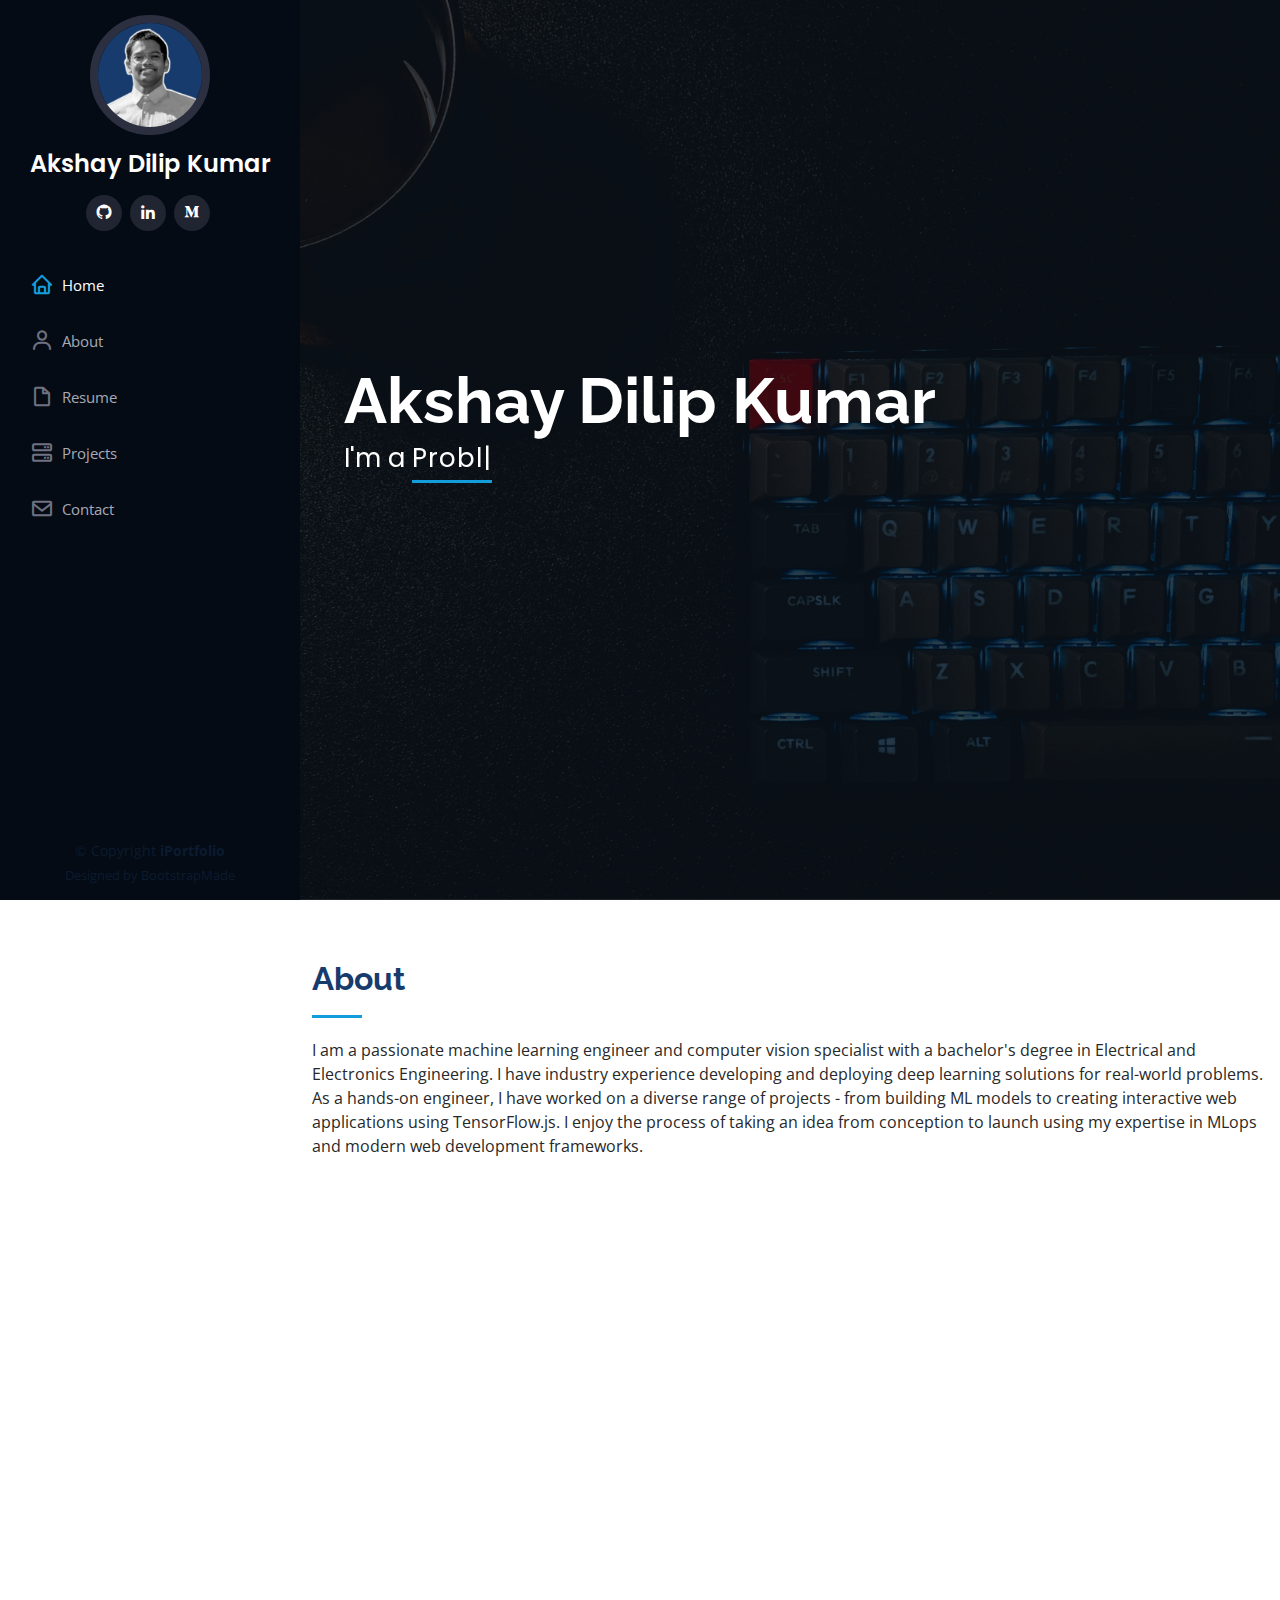
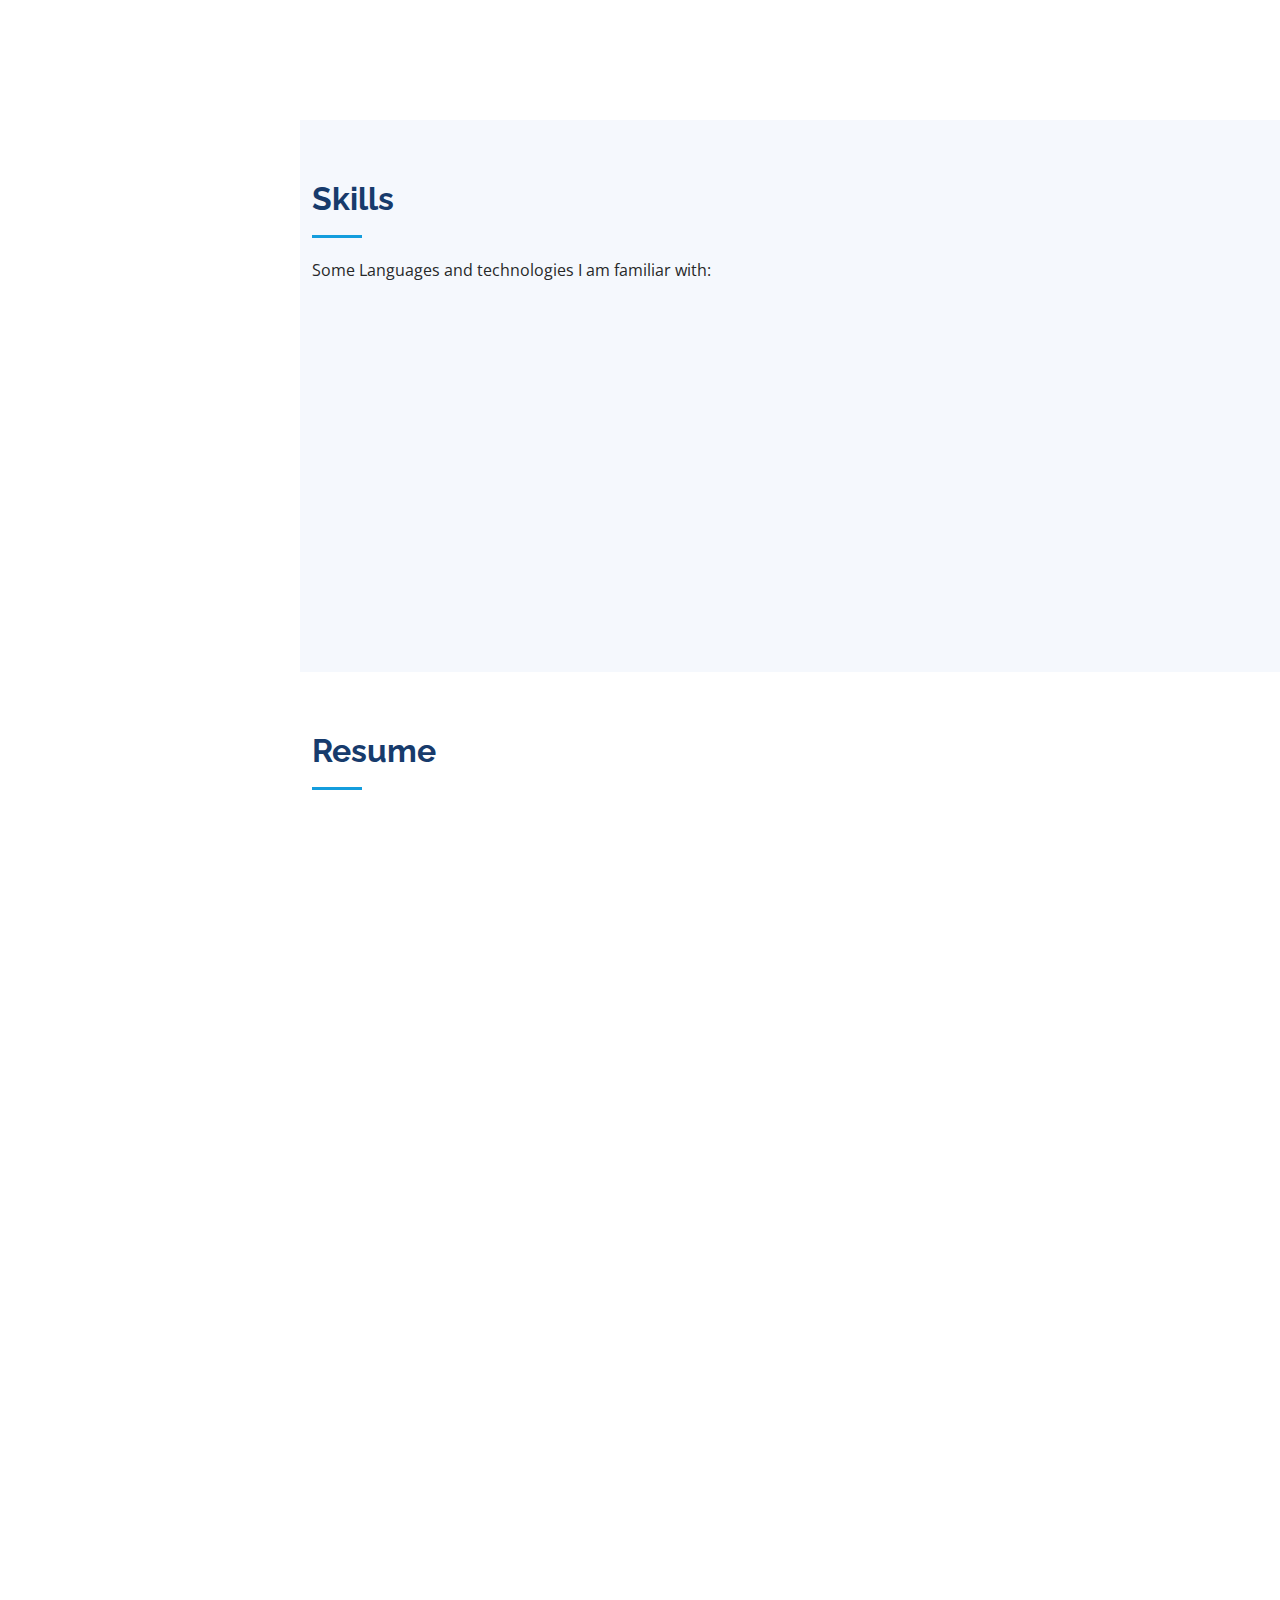
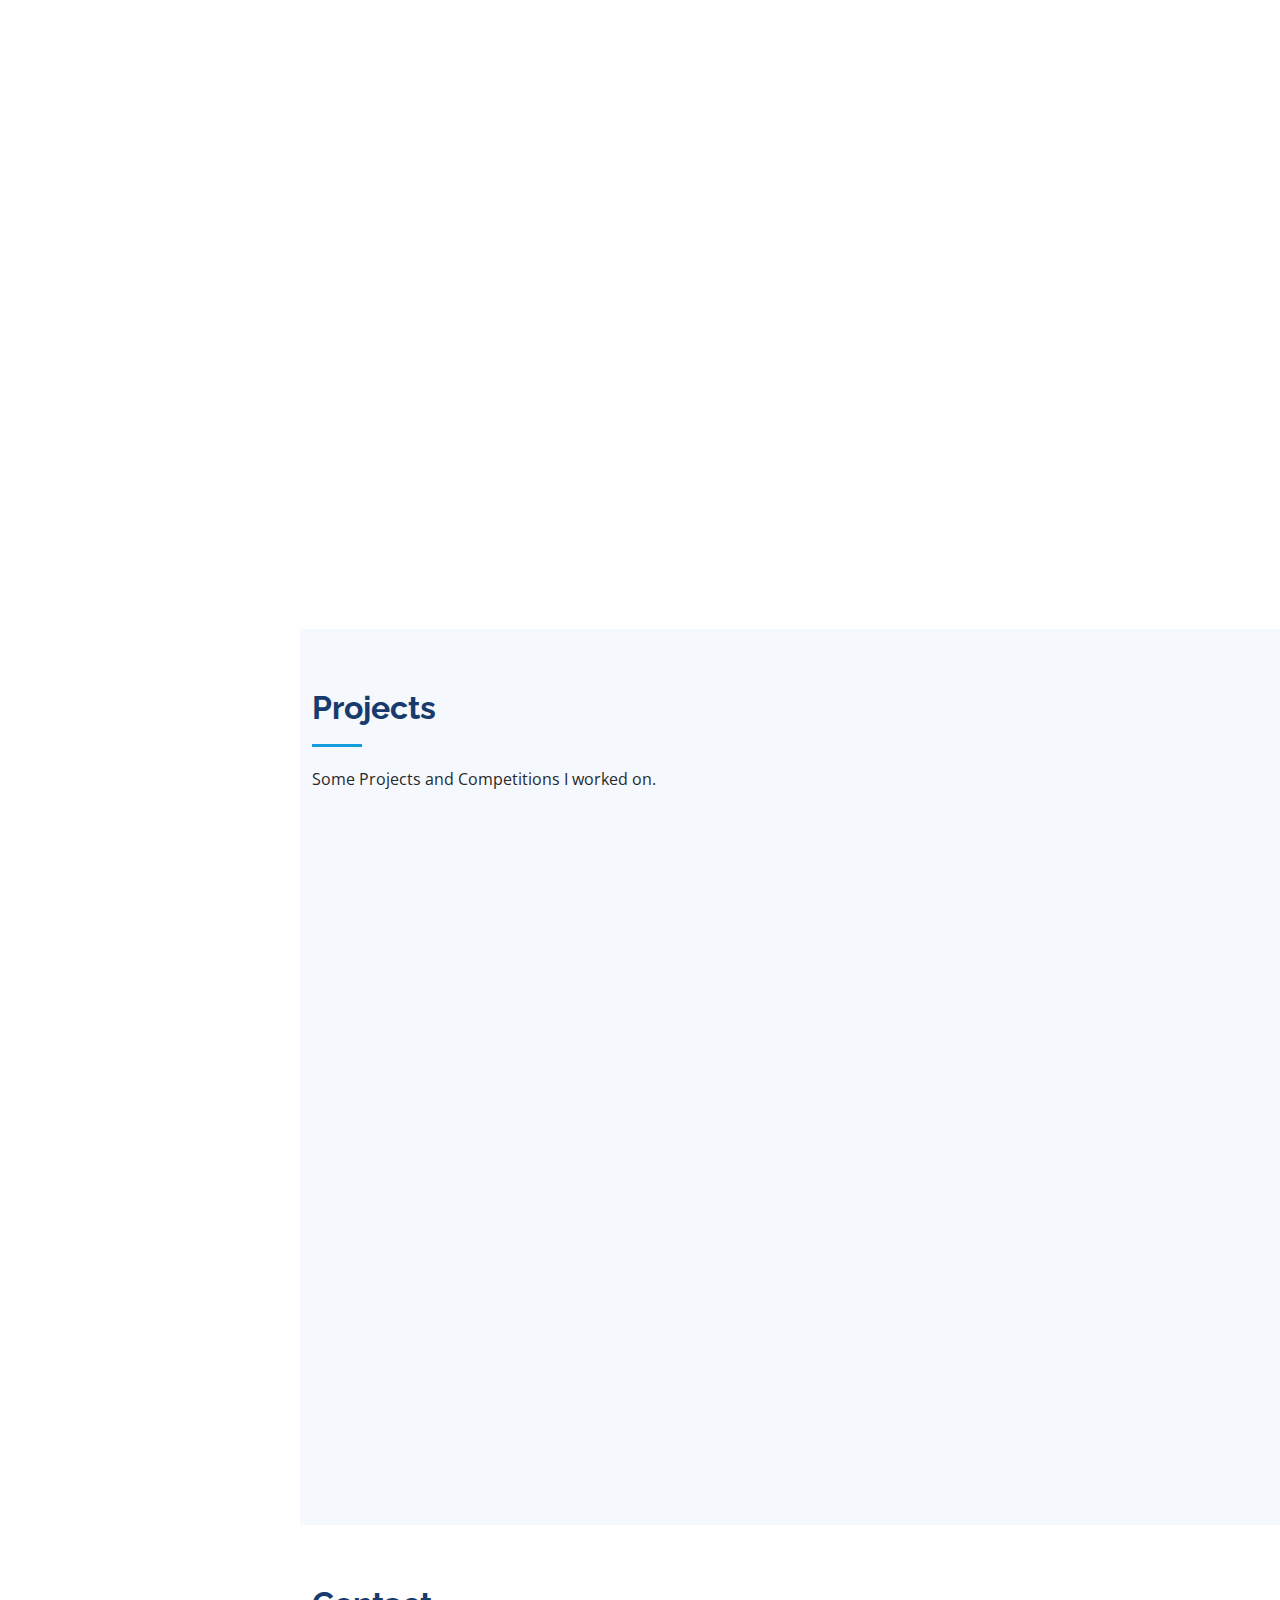
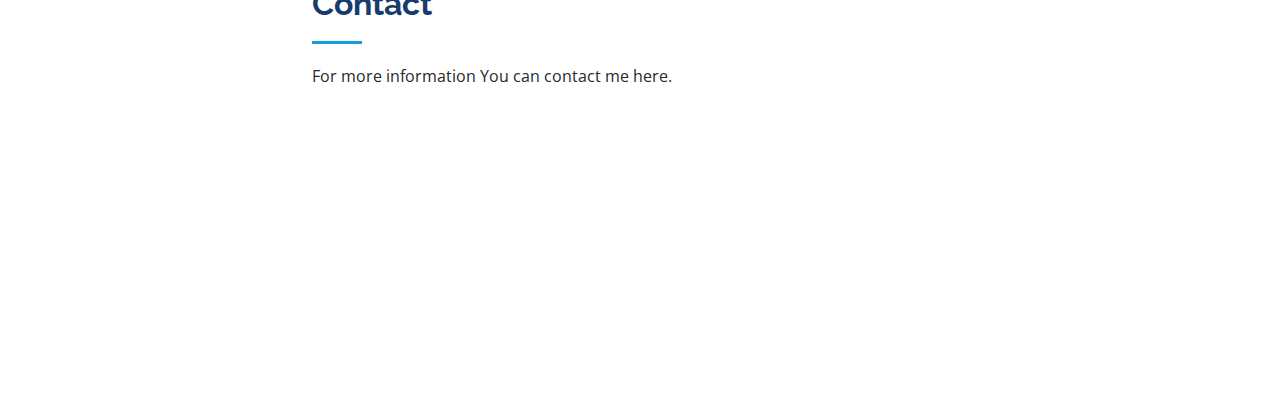
<file: index.html>
<!DOCTYPE html>
<html lang="en">

<head>
  <meta charset="utf-8">
  <meta content="width=device-width, initial-scale=1.0" name="viewport">

  <title>Akshay's Portfolio</title>
  <meta name="description" content="This is a portfolio website built to showcase my profile.">
  <meta content="" name="keywords">

  <!-- Favicons -->
  <link href="assets/img/portfolio.png" rel="icon" type="image/icon type">

  <!-- Google Fonts -->
  <link href="https://fonts.googleapis.com/css?family=Open+Sans:300,300i,400,400i,600,600i,700,700i|Raleway:300,300i,400,400i,500,500i,600,600i,700,700i|Poppins:300,300i,400,400i,500,500i,600,600i,700,700i" rel="stylesheet"> 

  <!-- Vendor CSS Files -->
  <link href="assets/vendor/aos/aos.css" rel="stylesheet">
  <link href="assets/vendor/bootstrap/css/bootstrap.min.css" rel="stylesheet">
  <link href="assets/vendor/bootstrap-icons/bootstrap-icons.css" rel="stylesheet">
  <link href="assets/vendor/boxicons/css/boxicons.min.css" rel="stylesheet">
  <link href="assets/vendor/glightbox/css/glightbox.min.css" rel="stylesheet">
  <link href="assets/vendor/swiper/swiper-bundle.min.css" rel="stylesheet">

  <!-- Template Main CSS File -->
  <link href="assets/css/style.css" rel="stylesheet">

  <!-- =======================================================
  * Template Name: iPortfolio - v3.4.0
  * Template URL: https://bootstrapmade.com/iportfolio-bootstrap-portfolio-websites-template/
  * Author: BootstrapMade.com
  * License: https://bootstrapmade.com/license/
  ======================================================== -->
</head>

<body>

  <!-- ======= Mobile nav toggle button ======= -->
  <i class="bi bi-list mobile-nav-toggle d-xl-none"></i>

  <!-- ======= Header ======= -->
  <header id="header">
    <div class="d-flex flex-column">

      <div class="profile">
        <img src="assets/img/mypic.png" alt="" class="img-fluid rounded-circle">
        <h1 class="text-light"><a href="index.html">Akshay Dilip Kumar</a></h1>
        <div class="social-links mt-3 text-center">
          <a href="https://github.com/adkbbx" class="github"><i class="bx bxl-github"></i></a>
          <a href="https://www.linkedin.com/in/akshaydilipkumar/" class="linkedin"><i class="bx bxl-linkedin"></i></a>
          <a href="https://medium.com/@akshaydilipkumar" class="linkedin"><i class="bx bxl-medium"></i></a>
        </div>
      </div>

      <nav id="navbar" class="nav-menu navbar">
        <ul>
          <li><a href="#hero" class="nav-link scrollto active"><i class="bx bx-home"></i> <span>Home</span></a></li>
          <li><a href="#about" class="nav-link scrollto"><i class="bx bx-user"></i> <span>About</span></a></li>
          <li><a href="#resume" class="nav-link scrollto"><i class="bx bx-file-blank"></i> <span>Resume</span></a></li>
          <li><a href="#services" class="nav-link scrollto"><i class="bx bx-server"></i> <span>Projects</span></a></li>
          <li><a href="#contact" class="nav-link scrollto"><i class="bx bx-envelope"></i> <span>Contact</span></a></li>
        </ul>
      </nav><!-- .nav-menu -->
    </div>
  </header><!-- End Header -->

  <!-- ======= Hero Section ======= -->
  <section id="hero" class="d-flex flex-column justify-content-center align-items-center">
    <div class="hero-container" data-aos="fade-in">
      <h1>Akshay Dilip Kumar</h1>
      <p>I'm a <span class="typed" data-typed-items="Problem solver., Machine Learning Engineer., AI enthusiast., "></span></p>
    </div>
  </section><!-- End Hero -->

  <main id="main">

    <!-- ======= About Section ======= -->
    <section id="about" class="about">
      <div class="container">

        <div class="section-title">
          <h2>About</h2>
          <p> I am a passionate machine learning engineer and computer vision specialist with a bachelor's degree
            in Electrical and Electronics Engineering. I have industry experience developing and deploying deep
            learning solutions for real-world problems. As a hands-on engineer, I have worked on a diverse range
            of projects - from building ML models to creating interactive web applications using TensorFlow.js.
            I enjoy the process of taking an idea from conception to launch using my expertise in MLops and
            modern web development frameworks.</p>
        </div>

        <div class="row">
          <div class="col-lg-4" data-aos="fade-right">
            <img src="assets/img/mypic.png" class="img-fluid" alt="">
          </div>
          <div class="col-lg-8 pt-4 pt-lg-0 content" data-aos="fade-left">
            <h3>Machine Learning Engineer.</h3>
            <p class="fst-italic">
              I am currently working as a full time Machine Learning engineer at a company based in japan.
            </p>
            <p>Some of my highlighted projects include:
              <ol>
                <li>A <b>Classification model builder</b> on web that can capture train and classify objects on the web. Built using Tensorflow.js with a vanilla Javascript and bootstrap front-end.</li>
                <li>A <b>Darts key point detection system</b> capable of mapping landing point of a dart on a dart board for automatic scoring . Developed and optimized for edge devices by conversion into ONNX format.</li>
                <li>An <b>Image segmentation website</b> that helps detect and determine the dimension (Length) of farm animals using PCA. Deployed on web using Tensorflow.js.</li>
                <li>Enhanced an <b>Automatic Number Plate Detection model</b> by narrowing object detection scope, optimizing neural network architecture, and compiling for fast inference - improving accuracy from 96% to 99.5% and reducing latency from 250ms to 5.6ms per image.</li>
              </ol>
            </p>
            <!-- <div class="row">
              <div class="col-lg-6">
                <ul>
                  <li><i class="bi bi-chevron-right"></i> <strong>Email:</strong> <span>akshaydilip.official@gmail.com</span></li>
                  <li><i class="bi bi-chevron-right"></i> <strong>Birthday:</strong> <span>27 July 2000</span></li>
                  <li><i class="bi bi-chevron-right"></i> <strong>City:</strong> <span>Tokyo, Japan</span></li>
                </ul>
              </div>
              <div class="col-lg-6">
                <ul>
                  <li><i class="bi bi-chevron-right"></i> <strong>Linkedin:</strong> <span><a style="color:#272829" href="https://www.linkedin.com/in/akshaydilipkumar/"><u>akshaydilipkumar</u></a></span></li>
                  <li><i class="bi bi-chevron-right"></i> <strong>Bachelors:</strong> <span>B.tech in EEE</span></li>
                  <li><i class="bi bi-chevron-right"></i> <strong>Age:</strong> <span>23</span></li>
                </ul>
              </div>
            </div>
          </div>
        </div> -->

      </div>
    </section><!-- End About Section -->


    <!-- ======= Skills Section ======= -->
    <section id="skills" class="skills section-bg">
      <div class="container">

        <div class="section-title">
          <h2>Skills</h2>
          <p>Some Languages and technologies I am familiar with:</p>
        </div>

        <div class="row skills-content">

          <div class="col-lg-6" data-aos="fade-up">

            <div class="progress">
              <span class="skill">Python<i class="val">80%</i></span>
              <div class="progress-bar-wrap">
                <div class="progress-bar" role="progressbar" aria-valuenow="80" aria-valuemin="0" aria-valuemax="100"></div>
              </div>
            </div>

            <div class="progress">
              <span class="skill">C<i class="val">75%</i></span>
              <div class="progress-bar-wrap">
                <div class="progress-bar" role="progressbar" aria-valuenow="75" aria-valuemin="0" aria-valuemax="100"></div>
              </div>
            </div>

            <div class="progress">
              <span class="skill">C++ <i class="val">75%</i></span>
              <div class="progress-bar-wrap">
                <div class="progress-bar" role="progressbar" aria-valuenow="75" aria-valuemin="0" aria-valuemax="100"></div>
              </div>
            </div>

            <div class="progress">
              <span class="skill">Javascript <i class="val">60%</i></span>
              <div class="progress-bar-wrap">
                <div class="progress-bar" role="progressbar" aria-valuenow="60" aria-valuemin="0" aria-valuemax="100"></div>
              </div>
            </div>

            <div class="progress">
              <span class="skill">HTML / CSS <i class="val">60%</i></span>
              <div class="progress-bar-wrap">
                <div class="progress-bar" role="progressbar" aria-valuenow="60" aria-valuemin="0" aria-valuemax="100"></div>
              </div>
            </div>

          </div>

          <div class="col-lg-6" data-aos="fade-up" data-aos-delay="100">

            <div class="progress">
              <span class="skill">Tensorflow / Pytorch / Keras <i class="val">60%</i></span>
              <div class="progress-bar-wrap">
                <div class="progress-bar" role="progressbar" aria-valuenow="60" aria-valuemin="0" aria-valuemax="100"></div>
              </div>
            </div>

            <div class="progress">
              <span class="skill">Git / GitHub <i class="val">75%</i></span>
              <div class="progress-bar-wrap">
                <div class="progress-bar" role="progressbar" aria-valuenow="75" aria-valuemin="0" aria-valuemax="100"></div>
              </div>
            </div>

            <div class="progress">
              <span class="skill">Image Processing <i class="val">60%</i></span>
              <div class="progress-bar-wrap">
                <div class="progress-bar" role="progressbar" aria-valuenow="60" aria-valuemin="0" aria-valuemax="100"></div>
              </div>
            </div>

            <div class="progress">
              <span class="skill">Docker <i class="val">50%</i></span>
              <div class="progress-bar-wrap">
                <div class="progress-bar" role="progressbar" aria-valuenow="50" aria-valuemin="0" aria-valuemax="100"></div>
              </div>
            </div>

            <div class="progress">
              <span class="skill">Linux<i class="val">60%</i></span>
              <div class="progress-bar-wrap">
                <div class="progress-bar" role="progressbar" aria-valuenow="60" aria-valuemin="0" aria-valuemax="100"></div>
              </div>
            </div>

          </div>

        </div>

      </div>
    </section><!-- End Skills Section -->

    <!-- ======= Resume Section ======= -->
    <section id="resume" class="resume">
      <div class="container">
        <div class="section-title">
          <h2>Resume</h2>
        </div>

        <div class="row">
          <div class="col-lg-6" data-aos="fade-up">

            <!--Summary not required(Repetative)-->
            <!--<h3 class="resume-title">Sumary</h3>
            <div class="resume-item pb-0">
              <h4>Alex Smith</h4>
              <p><em>Innovative and deadline-driven Graphic Designer with 3+ years of experience designing and developing user-centered digital/print marketing material from initial concept to final, polished deliverable.</em></p>
              <ul>
                <li>Portland par 127,Orlando, FL</li>
                <li>(123) 456-7891</li>
                <li>alice.barkley@example.com</li>
              </ul>
            </div>-->
            <h3 class="resume-title">Education</h3>
            <div class="resume-item">
              <h4>B.tech in Electrical and Electronics Engineering</h4>
              <div><h5>2018 - 2022</h5></div>
              <h6>Grade: 9.2/10</h6>
              <p><em>Reva University, Bangalore, India</em></p>
              <p>I have graduated of B.tech in Electrical and Electronics engineering from Reva University and have an aggregate CGPA of 9.2/10. </p>
            </div>
            <div class="resume-item">
              <h4>11th &amp; 12th</h4>
              <div><h5>2016 - 2018</h5></div>
              <h6>Grade: 80%</h6>
              <p><em>St.Josephs Pre University College, Bangalore, India</em></p>
              <p>I completed my 11th and 12th grade in PCMB (Physics, Chemistry, Maths, Biology) stream from St.Josephs Pre University College with an overall score of 80 Percentage.</p>
            </div>
            <div class="resume-item">
              <h4>High School</h4>
              <div><h5>2004 - 2016</h5></div>
              <h6>Grade: 89%</h6>
              <p><em>Acts Secondary School, Bangalore, India</em></p>
              <p>I completed my schooling from Acts Secondary School and have cleared the ICSE (Indian Certificate of Secondary Education) examination with a score of 89.3 Percentage.</p>
            </div>

            <h3 class="resume-title">Internships</h3>
            <div class="resume-item">
              <h4>Robotics Intern (supported by IIT Bombay, e-Yantra Project)</h4>
              <h5>Drona Automation</h5>
              <p><em>Bangalore, India</em></p>
              <ul>
                <li>Learnt about the basics of arduino, arduino programming and different Sensors, Relays, Actuators and many more.</li>
                <li>Rigged up small circuits for controlling various external devices using arduino micro controller.</li>
                <li>Developed an Obstacle avoidance robot using different sensors we learnt about during the internship.</li>
                <li>Participated in the final robotics competition hosted on the last day of the event with my team and successfully completed the internship.</li>
              </ul>
            </div>
          </div>

          <div class="col-lg-6" data-aos="fade-up" data-aos-delay="100">
            <br>
            <div class="resume-item">
              <h4>Trainee Engineer</h4>
              <h5>Rennova Solution</h5>
              <p><em>Bangalore, India </em></p>
              <ul>
                <li>Assembly of pesticide controllers using Solenoid valves for agricultural application.</li>
                <li>Helped with research and designing of of an AC ammeter using a current transformer for measuring current.</li>
                <li>Worked in the testing of small circuits and observing outputs for different input voltages.</li>
              </ul>
            </div>
            <div class="resume-item">
              <h4>30 Days of GCP</h4>
              <h5>Developer Students Club (REVA)</h5>
              <p><em>Bangalore, India </em></p>
              <ul>
                <li>Learnt about cloud and got hands-on practice using the Google Cloud Platform - the tool that powers apps like Google Search, Gmail and YouTube.</li>
                <li>Practiced concepts like computing, application development, big data & machine learning using cloud.</li>
                <li>Successfully completed the one month long intensive program and received the certificate of completion.</li>
              </ul>
            </div>
            <div class="resume-item">
              <h4>Graphic Design Intern</h4>
              <h5>Unicorn Digital Solutions</h5>
              <p><em>Bangalore, India</em></p>
              <ul>
                <li>Developed designs for numerous marketing programs (logos, brochures,info graphics, presentations and advertisements).</li>
                <li>Managed multiple projects and tasks at a given time while under pressure.</li>
                <li>Recommended and consulted with clients on the most appropriate graphic design.</li>
                <li>Created and worked on multiple designs, posters and proposals for the client.</li>
              </ul>
            </div>
          </div>
        </div>

      </div>
    </section>
    <!-- End Resume Section -->

    <!-- ======= Portfolio Section ======= -->
    <!-- <section id="portfolio" class="portfolio section-bg">
      <div class="container">

        <div class="section-title">
          <h2>Portfolio</h2>
          <p>Magnam dolores commodi suscipit. Necessitatibus eius consequatur ex aliquid fuga eum quidem. Sit sint consectetur velit. Quisquam quos quisquam cupiditate. Et nemo qui impedit suscipit alias ea. Quia fugiat sit in iste officiis commodi quidem hic quas.</p>
        </div>

        <div class="row" data-aos="fade-up">
          <div class="col-lg-12 d-flex justify-content-center">
            <ul id="portfolio-flters">
              <li data-filter="*" class="filter-active">All</li>
              <li data-filter=".filter-app">App</li>
              <li data-filter=".filter-card">Card</li>
              <li data-filter=".filter-web">Web</li>
            </ul>
          </div>
        </div>

        <div class="row portfolio-container" data-aos="fade-up" data-aos-delay="100">

          <div class="col-lg-4 col-md-6 portfolio-item filter-app">
            <div class="portfolio-wrap">
              <img src="assets/img/portfolio/portfolio-1.jpg" class="img-fluid" alt="">
              <div class="portfolio-links">
                <a href="assets/img/portfolio/portfolio-1.jpg" data-gallery="portfolioGallery" class="portfolio-lightbox" title="App 1"><i class="bx bx-plus"></i></a>
                <a href="portfolio-details.html" title="More Details"><i class="bx bx-link"></i></a>
              </div>
            </div>
          </div>

          <div class="col-lg-4 col-md-6 portfolio-item filter-web">
            <div class="portfolio-wrap">
              <img src="assets/img/portfolio/portfolio-2.jpg" class="img-fluid" alt="">
              <div class="portfolio-links">
                <a href="assets/img/portfolio/portfolio-2.jpg" data-gallery="portfolioGallery" class="portfolio-lightbox" title="Web 3"><i class="bx bx-plus"></i></a>
                <a href="portfolio-details.html" title="More Details"><i class="bx bx-link"></i></a>
              </div>
            </div>
          </div>

          <div class="col-lg-4 col-md-6 portfolio-item filter-app">
            <div class="portfolio-wrap">
              <img src="assets/img/portfolio/portfolio-3.jpg" class="img-fluid" alt="">
              <div class="portfolio-links">
                <a href="assets/img/portfolio/portfolio-3.jpg" data-gallery="portfolioGallery" class="portfolio-lightbox" title="App 2"><i class="bx bx-plus"></i></a>
                <a href="portfolio-details.html" title="More Details"><i class="bx bx-link"></i></a>
              </div>
            </div>
          </div>

          <div class="col-lg-4 col-md-6 portfolio-item filter-card">
            <div class="portfolio-wrap">
              <img src="assets/img/portfolio/portfolio-4.jpg" class="img-fluid" alt="">
              <div class="portfolio-links">
                <a href="assets/img/portfolio/portfolio-4.jpg" data-gallery="portfolioGallery" class="portfolio-lightbox" title="Card 2"><i class="bx bx-plus"></i></a>
                <a href="portfolio-details.html" title="More Details"><i class="bx bx-link"></i></a>
              </div>
            </div>
          </div>

          <div class="col-lg-4 col-md-6 portfolio-item filter-web">
            <div class="portfolio-wrap">
              <img src="assets/img/portfolio/portfolio-5.jpg" class="img-fluid" alt="">
              <div class="portfolio-links">
                <a href="assets/img/portfolio/portfolio-5.jpg" data-gallery="portfolioGallery" class="portfolio-lightbox" title="Web 2"><i class="bx bx-plus"></i></a>
                <a href="portfolio-details.html" title="More Details"><i class="bx bx-link"></i></a>
              </div>
            </div>
          </div>

          <div class="col-lg-4 col-md-6 portfolio-item filter-app">
            <div class="portfolio-wrap">
              <img src="assets/img/portfolio/portfolio-6.jpg" class="img-fluid" alt="">
              <div class="portfolio-links">
                <a href="assets/img/portfolio/portfolio-6.jpg" data-gallery="portfolioGallery" class="portfolio-lightbox" title="App 3"><i class="bx bx-plus"></i></a>
                <a href="portfolio-details.html" title="More Details"><i class="bx bx-link"></i></a>
              </div>
            </div>
          </div>

          <div class="col-lg-4 col-md-6 portfolio-item filter-card">
            <div class="portfolio-wrap">
              <img src="assets/img/portfolio/portfolio-7.jpg" class="img-fluid" alt="">
              <div class="portfolio-links">
                <a href="assets/img/portfolio/portfolio-7.jpg" data-gallery="portfolioGallery" class="portfolio-lightbox" title="Card 1"><i class="bx bx-plus"></i></a>
                <a href="portfolio-details.html" title="More Details"><i class="bx bx-link"></i></a>
              </div>
            </div>
          </div>

          <div class="col-lg-4 col-md-6 portfolio-item filter-card">
            <div class="portfolio-wrap">
              <img src="assets/img/portfolio/portfolio-8.jpg" class="img-fluid" alt="">
              <div class="portfolio-links">
                <a href="assets/img/portfolio/portfolio-8.jpg" data-gallery="portfolioGallery" class="portfolio-lightbox" title="Card 3"><i class="bx bx-plus"></i></a>
                <a href="portfolio-details.html" title="More Details"><i class="bx bx-link"></i></a>
              </div>
            </div>
          </div>

          <div class="col-lg-4 col-md-6 portfolio-item filter-web">
            <div class="portfolio-wrap">
              <img src="assets/img/portfolio/portfolio-9.jpg" class="img-fluid" alt="">
              <div class="portfolio-links">
                <a href="assets/img/portfolio/portfolio-9.jpg" data-gallery="portfolioGallery" class="portfolio-lightbox" title="Web 3"><i class="bx bx-plus"></i></a>
                <a href="portfolio-details.html" title="More Details"><i class="bx bx-link"></i></a>
              </div>
            </div>
          </div>

        </div>

      </div>
    </section>--><!-- End Portfolio Section -->

    <!-- ======= Projects Section ======= -->
    <section id="services" class="services section-bg">
      <div class="container">

        <div class="section-title">
          <h2>Projects</h2>
          <p>Some Projects and Competitions I worked on.</p>
        </div>

        <div class="row">


          <!-- LLM APP -->
          <div class="col-lg-4 col-md-6 icon-box" data-aos="fade-up" data-aos-delay="100">
            <div class="icon"><a href="https://github.com/adkbbx/ML_Projects/tree/main/TexttoSQL_LLM_APP"><i class="bi bi-box"></i></a></div>
            <h4 class="title"><a href="https://github.com/adkbbx/ML_Projects/tree/main/TexttoSQL_LLM_APP">LLM Based Text to SQL APP</a></h4>
            <p class="description">
              I Developed an application empowering anyone to effortlessly extract insights from databases. Effortlessly translate your questions
              into accurate SQL queries, even with complex conditions and nesting. Powered by: Google AI's Gemini LLM</p>
          </div>



          <!-- Recommender system -->
          <div class="col-lg-4 col-md-6 icon-box" data-aos="fade-up">
            <div class="icon"><a href="https://github.com/adkbbx/ML_Projects/tree/main/Recommendersystem"><i class="bi bi-tv-fill"></i></a></div>
            <h4 class="title"><a href="https://github.com/adkbbx/ML_Projects/tree/main/Recommendersystem">Recommendation System</a></h4>
            <p class="description">
              I Developed a two recommendation systems for Books and Movies using different recommendation algorithms such
              as Collaborative-filtering-Based, Popularity based and content based.</p>
          </div>

          <!-- Car Price Predictor -->
          <div class="col-lg-4 col-md-6 icon-box" data-aos="fade-up" data-aos-delay="200">
            <div class="icon"><a href="https://github.com/adkbbx/CARPRED"><i class="bi bi-piggy-bank-fill"></i></a></div>
            <h4 class="title"><a href="https://github.com/adkbbx/CARPRED">Car Price Predictor</a></h4>
            <p class="description">I built a car price predictor app that can be used to predict the selling price of used cars using the Random Forest Regressor.</p>
          </div>



          <!-- Web dev Comp -->
          <div class="col-lg-4 col-md-6 icon-box" data-aos="fade-up">
            <div class="icon"><a href="https://github.com/adkbbx/webdcomp"><i class="bi bi-music-note"></i></a></div>
            <h4 class="title"><a href="https://github.com/adkbbx/webdcomp">Beatbox Website</a></h4>
            <p class="description">
              I had developed a website for beatboxing using the CSS and HTML skills I acquired in the web development
              workshop conducted by IEEE-SB (Reva University) and won first place in the competition.</p>
          </div>



          <!-- Chat Jet -->
          <div class="col-lg-4 col-md-6 icon-box" data-aos="fade-up" data-aos-delay="100">
            <div class="icon"><a href="https://github.com/adkbbx/chatjet"><i class="bi bi-messenger"></i></a></div>
            <h4 class="title"><a href="https://github.com/adkbbx/chatjet">Chat Jet</a></h4>
            <p class="description">I had developed a chatting application for Private chatting and Group chatting using Java as the main programming language using Android Studio IDE and Firebase to store and retrieve the data from the user. </p>
          </div>

          <!-- ArtPark Robotics Competition -->
          <div class="col-lg-4 col-md-6 icon-box" data-aos="fade-up" data-aos-delay="300">
            <div class="icon"><a href="https://drive.google.com/file/d/1LbqKXVWOzf3ZVT27PYgBk14AnDNlbnXO/view?usp=sharing"><i class="bi bi-trophy"></i></a></div>
            <h4 class="title"><a href="https://drive.google.com/file/d/1LbqKXVWOzf3ZVT27PYgBk14AnDNlbnXO/view?usp=sharing">ArtPark Robotics Competitiion</a></h4>
            <p class="description">
              I worked on developing the hardware stack of a robotics project in developing a Janitor robot for the ARTPARK Robotics Competition hosted by Indian Institute of Science(IISc),Bangalore and our team had qualified the proposal submission round and had been placed among the top 29 teams in India.</p>
          </div>


      </div>
    </section><!-- End Projects Section -->

    <!-- ======= Testimonials Section ======= -->
    <!--<section id="testimonials" class="testimonials section-bg">
      <div class="container">

        <div class="section-title">
          <h2>Testimonials</h2>
          <p>Magnam dolores commodi suscipit. Necessitatibus eius consequatur ex aliquid fuga eum quidem. Sit sint consectetur velit. Quisquam quos quisquam cupiditate. Et nemo qui impedit suscipit alias ea. Quia fugiat sit in iste officiis commodi quidem hic quas.</p>
        </div>

        <div class="testimonials-slider swiper-container" data-aos="fade-up" data-aos-delay="100">
          <div class="swiper-wrapper">

            <div class="swiper-slide">
              <div class="testimonial-item" data-aos="fade-up">
                <p>
                  <i class="bx bxs-quote-alt-left quote-icon-left"></i>
                  Proin iaculis purus consequat sem cure digni ssim donec porttitora entum suscipit rhoncus. Accusantium quam, ultricies eget id, aliquam eget nibh et. Maecen aliquam, risus at semper.
                  <i class="bx bxs-quote-alt-right quote-icon-right"></i>
                </p>
                <img src="assets/img/testimonials/testimonials-1.jpg" class="testimonial-img" alt="">
                <h3>Saul Goodman</h3>
                <h4>Ceo &amp; Founder</h4>
              </div>
            </div> -->
            <!-- End testimonial item -->

            <!--<div class="swiper-slide">
              <div class="testimonial-item" data-aos="fade-up" data-aos-delay="100">
                <p>
                  <i class="bx bxs-quote-alt-left quote-icon-left"></i>
                  Export tempor illum tamen malis malis eram quae irure esse labore quem cillum quid cillum eram malis quorum velit fore eram velit sunt aliqua noster fugiat irure amet legam anim culpa.
                  <i class="bx bxs-quote-alt-right quote-icon-right"></i>
                </p>
                <img src="assets/img/testimonials/testimonials-2.jpg" class="testimonial-img" alt="">
                <h3>Sara Wilsson</h3>
                <h4>Designer</h4>
              </div>
            </div>-->
            <!-- End testimonial item -->

            <!--
            <div class="swiper-slide">
              <div class="testimonial-item" data-aos="fade-up" data-aos-delay="200">
                <p>
                  <i class="bx bxs-quote-alt-left quote-icon-left"></i>
                  Enim nisi quem export duis labore cillum quae magna enim sint quorum nulla quem veniam duis minim tempor labore quem eram duis noster aute amet eram fore quis sint minim.
                  <i class="bx bxs-quote-alt-right quote-icon-right"></i>
                </p>
                <img src="assets/img/testimonials/testimonials-3.jpg" class="testimonial-img" alt="">
                <h3>Jena Karlis</h3>
                <h4>Store Owner</h4>
              </div>
            </div>-->
            <!-- End testimonial item -->

            <!--<div class="swiper-slide">
              <div class="testimonial-item" data-aos="fade-up" data-aos-delay="300">
                <p>
                  <i class="bx bxs-quote-alt-left quote-icon-left"></i>
                  Fugiat enim eram quae cillum dolore dolor amet nulla culpa multos export minim fugiat minim velit minim dolor enim duis veniam ipsum anim magna sunt elit fore quem dolore labore illum veniam.
                  <i class="bx bxs-quote-alt-right quote-icon-right"></i>
                </p>
                <img src="assets/img/testimonials/testimonials-4.jpg" class="testimonial-img" alt="">
                <h3>Matt Brandon</h3>
                <h4>Freelancer</h4>
              </div>
            </div>-->
            <!-- End testimonial item -->

            <!--<div class="swiper-slide">
              <div class="testimonial-item" data-aos="fade-up" data-aos-delay="400">
                <p>
                  <i class="bx bxs-quote-alt-left quote-icon-left"></i>
                  Quis quorum aliqua sint quem legam fore sunt eram irure aliqua veniam tempor noster veniam enim culpa labore duis sunt culpa nulla illum cillum fugiat legam esse veniam culpa fore nisi cillum quid.
                  <i class="bx bxs-quote-alt-right quote-icon-right"></i>
                </p>
                <img src="assets/img/testimonials/testimonials-5.jpg" class="testimonial-img" alt="">
                <h3>John Larson</h3>
                <h4>Entrepreneur</h4>
              </div>
            </div>-->
            <!-- End testimonial item -->
          <!--  
          </div>
          <div class="swiper-pagination"></div>
        </div>

      </div>
    </section>-->
    <!-- End Testimonials Section -->

    <!-- ======= Contact Section ======= -->
    <section id="contact" class="contact">
      <div class="container">

        <div class="section-title">
          <h2>Contact</h2>
          <p>For more information You can contact me here.</p>
        </div>

        <div class="row" data-aos="fade-in">

          <div class="col-lg-5 d-flex align-items-stretch">
            <div class="info">
              <!--Address-->
              <!--
              <div class="address">
                <i class="bi bi-geo-alt"></i>
                <h4>Location:</h4>
                <p>A108 Adam Street, New York, NY 535022</p>
              </div>
              -->

              <div class="email">
                <i class="bi bi-envelope"></i>
                <h4>Email:</h4>
                <p>akshaydilip.official@gmail.com</p>
              </div>

              <!-- <div class="phone">
                <i class="bi bi-phone"></i>
                <h4>Call:</h4>
                <p>+91 9880632880</p>
              </div> -->
            </div>
          </div>

          <div class="col-lg-5 d-flex align-items-stretch">
            <div class="info">
              <div class="email">
                <a href="https://www.linkedin.com/in/akshaydilipkumar/"><i class="bi bi-linkedin"></i></a>
                <h4>Linkedin:</h4>
                <p><a style="color:#272829" href="https://www.linkedin.com/in/akshaydilipkumar/">Akshay Dilip Kumar</a></p>
              </div>

              <!-- <div class="phone">
                <a href="https://www.facebook.com/IBEATBOXl"><i class="bi bi-facebook"></i></a>
                <h4>Facebook:</h4>
                <p><a style="color:#272829" href="https://www.facebook.com/IBEATBOXl">Akshay Dilip Kumar</a></p>
              </div> -->

             <!--
              <iframe src="https://www.google.com/maps/embed?pb=!1m14!1m8!1m3!1d12097.433213460943!2d-74.0062269!3d40.7101282!3m2!1i1024!2i768!4f13.1!3m3!1m2!1s0x0%3A0xb89d1fe6bc499443!2sDowntown+Conference+Center!5e0!3m2!1smk!2sbg!4v1539943755621" frameborder="0" style="border:0; width: 100%; height: 290px;" allowfullscreen></iframe>
            </div>
            -->

          </div>
          <!--Form for sending mail using PHP-->
          <!--
          <div class="col-lg-7 mt-5 mt-lg-0 d-flex align-items-stretch">
            <form action="forms/contact.php" method="post" role="form" class="php-email-form">
              <div class="row">
                <div class="form-group col-md-6">
                  <label for="name">Your Name</label>
                  <input type="text" name="name" class="form-control" id="name" required>
                </div>
                <div class="form-group col-md-6">
                  <label for="name">Your Email</label>
                  <input type="email" class="form-control" name="email" id="email" required>
                </div>
              </div>
              <div class="form-group">
                <label for="name">Subject</label>
                <input type="text" class="form-control" name="subject" id="subject" required>
              </div>
              <div class="form-group">
                <label for="name">Message</label>
                <textarea class="form-control" name="message" rows="10" required></textarea>
              </div>
              <div class="my-3">
                <div class="loading">Loading</div>
                <div class="error-message"></div>
                <div class="sent-message">Your message has been sent. Thank you!</div>
              </div>
              <div class="text-center"><button type="submit">Send Message</button></div>
            </form>
          </div> -->

          </div>
        </div>
      </div>
    </section><!-- End Contact Section -->

  </main><!-- End #main -->

  <!-- ======= Footer ======= -->
  <footer id="footer">
    <div class="container">
      <div class="copyright">
        &copy; Copyright <strong><span>iPortfolio</span></strong>
      </div>
      <div class="credits">
        <!-- All the links in the footer should remain intact. -->
        <!-- You can delete the links only if you purchased the pro version. -->
        <!-- Licensing information: https://bootstrapmade.com/license/ -->
        <!-- Purchase the pro version with working PHP/AJAX contact form: https://bootstrapmade.com/iportfolio-bootstrap-portfolio-websites-template/ -->
        Designed by <a style="color: #0B1B30;" href="https://bootstrapmade.com/">BootstrapMade</a>
      </div>
    </div>
  </footer>
  <!-- End  Footer -->

  <a href="#" class="back-to-top d-flex align-items-center justify-content-center"><i class="bi bi-arrow-up-short"></i></a>

  <!-- Vendor JS Files -->
  <script src="assets/vendor/aos/aos.js"></script>
  <script src="assets/vendor/bootstrap/js/bootstrap.bundle.min.js"></script>
  <script src="assets/vendor/glightbox/js/glightbox.min.js"></script>
  <script src="assets/vendor/isotope-layout/isotope.pkgd.min.js"></script>
  <script src="assets/vendor/php-email-form/validate.js"></script>
  <script src="assets/vendor/purecounter/purecounter.js"></script>
  <script src="assets/vendor/swiper/swiper-bundle.min.js"></script>
  <script src="assets/vendor/typed.js/typed.min.js"></script>
  <script src="assets/vendor/waypoints/noframework.waypoints.js"></script>

  <!-- Template Main JS File -->
  <script src="assets/js/main.js"></script>

</body>

</html>
</file>
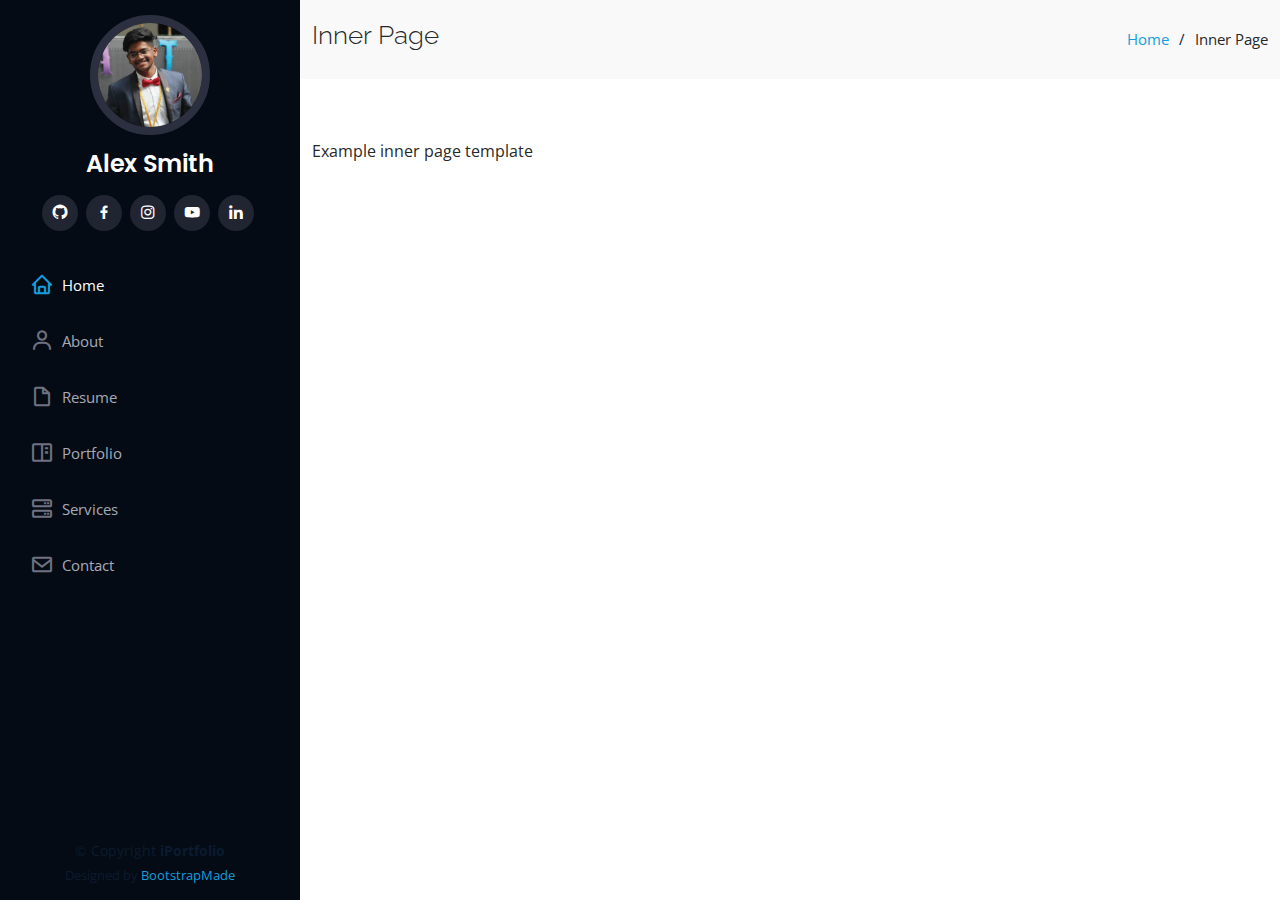
<file: inner-page.html>
<!DOCTYPE html>
<html lang="en">

<head>
  <meta charset="utf-8">
  <meta content="width=device-width, initial-scale=1.0" name="viewport">

  <title>Inner Page - iPortfolio Bootstrap Template</title>
  <meta content="" name="description">
  <meta content="" name="keywords">

  <!-- Favicons -->
  <link href="assets/img/portfolio.png" rel="icon" type="image/icon type">

  <!-- Google Fonts -->
  <link href="https://fonts.googleapis.com/css?family=Open+Sans:300,300i,400,400i,600,600i,700,700i|Raleway:300,300i,400,400i,500,500i,600,600i,700,700i|Poppins:300,300i,400,400i,500,500i,600,600i,700,700i" rel="stylesheet">

  <!-- Vendor CSS Files -->
  <link href="assets/vendor/aos/aos.css" rel="stylesheet">
  <link href="assets/vendor/bootstrap/css/bootstrap.min.css" rel="stylesheet">
  <link href="assets/vendor/bootstrap-icons/bootstrap-icons.css" rel="stylesheet">
  <link href="assets/vendor/boxicons/css/boxicons.min.css" rel="stylesheet">
  <link href="assets/vendor/glightbox/css/glightbox.min.css" rel="stylesheet">
  <link href="assets/vendor/swiper/swiper-bundle.min.css" rel="stylesheet">

  <!-- Template Main CSS File -->
  <link href="assets/css/style.css" rel="stylesheet">

  <!-- =======================================================
  * Template Name: iPortfolio - v3.4.0
  * Template URL: https://bootstrapmade.com/iportfolio-bootstrap-portfolio-websites-template/
  * Author: BootstrapMade.com
  * License: https://bootstrapmade.com/license/
  ======================================================== -->
</head>

<body>

  <!-- ======= Mobile nav toggle button ======= -->
  <i class="bi bi-list mobile-nav-toggle d-xl-none"></i>

  <!-- ======= Header ======= -->
  <header id="header">
    <div class="d-flex flex-column">

      <div class="profile">
        <img src="assets/img/profilepic1.png" alt="" class="img-fluid rounded-circle">
        <h1 class="text-light"><a href="index.html">Alex Smith</a></h1>
        <div class="social-links mt-3 text-center">
          <a href="#" class="github"><i class="bx bxl-github"></i></a>
          <a href="#" class="facebook"><i class="bx bxl-facebook"></i></a>
          <a href="#" class="instagram"><i class="bx bxl-instagram"></i></a>
          <a href="#" class="youtube"><i class="bx bxl-youtube"></i></a>
          <a href="#" class="linkedin"><i class="bx bxl-linkedin"></i></a>
        </div>
      </div>

      <nav id="navbar" class="nav-menu navbar">
        <ul>
          <li><a href="#hero" class="nav-link scrollto active"><i class="bx bx-home"></i> <span>Home</span></a></li>
          <li><a href="#about" class="nav-link scrollto"><i class="bx bx-user"></i> <span>About</span></a></li>
          <li><a href="#resume" class="nav-link scrollto"><i class="bx bx-file-blank"></i> <span>Resume</span></a></li>
          <li><a href="#portfolio" class="nav-link scrollto"><i class="bx bx-book-content"></i> <span>Portfolio</span></a></li>
          <li><a href="#services" class="nav-link scrollto"><i class="bx bx-server"></i> <span>Services</span></a></li>
          <li><a href="#contact" class="nav-link scrollto"><i class="bx bx-envelope"></i> <span>Contact</span></a></li>
        </ul>
      </nav><!-- .nav-menu -->
    </div>
  </header><!-- End Header -->

  <main id="main">

    <!-- ======= Breadcrumbs ======= -->
    <section class="breadcrumbs">
      <div class="container">

        <div class="d-flex justify-content-between align-items-center">
          <h2>Inner Page</h2>
          <ol>
            <li><a href="index.html">Home</a></li>
            <li>Inner Page</li>
          </ol>
        </div>

      </div>
    </section><!-- End Breadcrumbs -->

    <section class="inner-page">
      <div class="container">
        <p>
          Example inner page template
        </p>
      </div>
    </section>

  </main><!-- End #main -->

  <!-- ======= Footer ======= -->
  <footer id="footer">
    <div class="container">
      <div class="copyright">
        &copy; Copyright <strong><span>iPortfolio</span></strong>
      </div>
      <div class="credits">
        <!-- All the links in the footer should remain intact. -->
        <!-- You can delete the links only if you purchased the pro version. -->
        <!-- Licensing information: https://bootstrapmade.com/license/ -->
        <!-- Purchase the pro version with working PHP/AJAX contact form: https://bootstrapmade.com/iportfolio-bootstrap-portfolio-websites-template/ -->
        Designed by <a href="https://bootstrapmade.com/">BootstrapMade</a>
      </div>
    </div>
  </footer><!-- End  Footer -->

  <a href="#" class="back-to-top d-flex align-items-center justify-content-center"><i class="bi bi-arrow-up-short"></i></a>

  <!-- Vendor JS Files -->
  <script src="assets/vendor/aos/aos.js"></script>
  <script src="assets/vendor/bootstrap/js/bootstrap.bundle.min.js"></script>
  <script src="assets/vendor/glightbox/js/glightbox.min.js"></script>
  <script src="assets/vendor/isotope-layout/isotope.pkgd.min.js"></script>
  <script src="assets/vendor/php-email-form/validate.js"></script>
  <script src="assets/vendor/purecounter/purecounter.js"></script>
  <script src="assets/vendor/swiper/swiper-bundle.min.js"></script>
  <script src="assets/vendor/typed.js/typed.min.js"></script>
  <script src="assets/vendor/waypoints/noframework.waypoints.js"></script>

  <!-- Template Main JS File -->
  <script src="assets/js/main.js"></script>

</body>

</html>
</file>
<file: assets/css/style.css>
/**
* Template Name: iPortfolio - v3.4.0
* Template URL: https://bootstrapmade.com/iportfolio-bootstrap-portfolio-websites-template/
* Author: BootstrapMade.com
* License: https://bootstrapmade.com/license/
*/

/*--------------------------------------------------------------
# General
--------------------------------------------------------------*/
body {
  font-family: "Open Sans", sans-serif;
  color: #272829;
}

a {
  color: #149ddd;
  text-decoration: none;
}

a:hover {
  color: #37b3ed;
  text-decoration: none;
}

h1, h2, h3, h4, h5, h6 {
  font-family: "Raleway", sans-serif;
}

/*--------------------------------------------------------------
# Back to top button
--------------------------------------------------------------*/
.back-to-top {
  position: fixed;
  visibility: hidden;
  opacity: 0;
  right: 15px;
  bottom: 15px;
  z-index: 996;
  background: #149ddd;
  width: 40px;
  height: 40px;
  border-radius: 50px;
  transition: all 0.4s;
}
.back-to-top i {
  font-size: 28px;
  color: #fff;
  line-height: 0;
}
.back-to-top:hover {
  background: #2eafec;
  color: #fff;
}
.back-to-top.active {
  visibility: visible;
  opacity: 1;
}

/*--------------------------------------------------------------
# Header
--------------------------------------------------------------*/
#header {
  position: fixed;
  top: 0;
  left: 0;
  bottom: 0;
  width: 300px;
  transition: all ease-in-out 0.5s;
  z-index: 9997;
  transition: all 0.5s;
  padding: 0 15px;
  background: #040b14;
  overflow-y: auto;
}
#header .profile img {
  margin: 15px auto;
  display: block;
  width: 120px;
  border: 8px solid #2c2f3f;
}
#header .profile h1 {
  font-size: 24px;
  margin: 0;
  padding: 0;
  font-weight: 600;
  -moz-text-align-last: center;
  text-align-last: center;
  font-family: "Poppins", sans-serif;
}
#header .profile h1 a, #header .profile h1 a:hover {
  color: #fff;
  text-decoration: none;
}
#header .profile .social-links a {
  font-size: 18px;
  display: inline-block;
  background: #212431;
  color: #fff;
  line-height: 1;
  padding: 8px 0;
  margin-right: 4px;
  border-radius: 50%;
  text-align: center;
  width: 36px;
  height: 36px;
  transition: 0.3s;
}
#header .profile .social-links a:hover {
  background: #149ddd;
  color: #fff;
  text-decoration: none;
}

#main {
  margin-left: 300px;
}

@media (max-width: 1199px) {
  #header {
    left: -300px;
  }

  #main {
    margin-left: 0;
  }
}
/*--------------------------------------------------------------
# Navigation Menu
--------------------------------------------------------------*/
/* Desktop Navigation */
.nav-menu {
  padding: 30px 0 0 0;
}
.nav-menu * {
  margin: 0;
  padding: 0;
  list-style: none;
}
.nav-menu > ul > li {
  position: relative;
  white-space: nowrap;
}
.nav-menu a, .nav-menu a:focus {
  display: flex;
  align-items: center;
  color: #a8a9b4;
  padding: 12px 15px;
  margin-bottom: 8px;
  transition: 0.3s;
  font-size: 15px;
}
.nav-menu a i, .nav-menu a:focus i {
  font-size: 24px;
  padding-right: 8px;
  color: #6f7180;
}
.nav-menu a:hover, .nav-menu .active, .nav-menu .active:focus, .nav-menu li:hover > a {
  text-decoration: none;
  color: #fff;
}
.nav-menu a:hover i, .nav-menu .active i, .nav-menu .active:focus i, .nav-menu li:hover > a i {
  color: #149ddd;
}

/* Mobile Navigation */
.mobile-nav-toggle {
  position: fixed;
  right: 15px;
  top: 15px;
  z-index: 9998;
  border: 0;
  font-size: 24px;
  transition: all 0.4s;
  outline: none !important;
  background-color: #149ddd;
  color: #fff;
  width: 40px;
  height: 40px;
  display: inline-flex;
  align-items: center;
  justify-content: center;
  line-height: 0;
  border-radius: 50px;
  cursor: pointer;
}

.mobile-nav-active {
  overflow: hidden;
}
.mobile-nav-active #header {
  left: 0;
}

/*--------------------------------------------------------------
# Hero Section
--------------------------------------------------------------*/
#hero {
  width: 100%;
  height: 100vh;
  background: url("../img/coverpic.png") top center;
  background-size: cover;
}
#hero:before {
  content: "";
  background: rgba(5, 13, 24, 0.3);
  position: absolute;
  bottom: 0;
  top: 0;
  left: 0;
  right: 0;
  z-index: 1;
}
#hero .hero-container {
  position: relative;
  z-index: 2;
  min-width: 300px;
}
#hero h1 {
  margin: 0 0 10px 0;
  font-size: 64px;
  font-weight: 700;
  line-height: 56px;
  color: #fff;
}
#hero p {
  color: #fff;
  margin-bottom: 50px;
  font-size: 26px;
  font-family: "Poppins", sans-serif;
}
#hero p span {
  color: #fff;
  padding-bottom: 4px;
  letter-spacing: 1px;
  border-bottom: 3px solid #149ddd;
}
@media (min-width: 1024px) {
  #hero {
    background-attachment: fixed;
  }
}
@media (max-width: 768px) {
  #hero h1 {
    font-size: 28px;
    line-height: 36px;
  }
  #hero h2 {
    font-size: 18px;
    line-height: 24px;
    margin-bottom: 30px;
  }
}

/*--------------------------------------------------------------
# Sections General
--------------------------------------------------------------*/
section {
  padding: 60px 0;
  overflow: hidden;
}

.section-bg {
  background: #f5f8fd;
}

.section-title {
  padding-bottom: 30px;
}
.section-title h2 {
  font-size: 32px;
  font-weight: bold;
  margin-bottom: 20px;
  padding-bottom: 20px;
  position: relative;
  color: #173b6c;
}
.section-title h2::after {
  content: "";
  position: absolute;
  display: block;
  width: 50px;
  height: 3px;
  background: #149ddd;
  bottom: 0;
  left: 0;
}
.section-title p {
  margin-bottom: 0;
}

/*--------------------------------------------------------------
# About
--------------------------------------------------------------*/
.about .content h3 {
  font-weight: 700;
  font-size: 26px;
  color: #173b6c;
}
.about .content ul {
  list-style: none;
  padding: 0;
}
.about .content ul li {
  margin-bottom: 20px;
  display: flex;
  align-items: center;
}
.about .content ul strong {
  margin-right: 10px;
}
.about .content ul i {
  font-size: 16px;
  margin-right: 5px;
  color: #149ddd;
  line-height: 0;
}
.about .content p:last-child {
  margin-bottom: 0;
}

/*--------------------------------------------------------------
# Facts
--------------------------------------------------------------*/
.facts {
  padding-bottom: 30px;
}
.facts .count-box {
  padding: 30px;
  width: 100%;
}
.facts .count-box i {
  display: block;
  font-size: 44px;
  color: #149ddd;
  float: left;
  line-height: 0;
}
.facts .count-box span {
  font-size: 48px;
  line-height: 40px;
  display: block;
  font-weight: 700;
  color: #050d18;
  margin-left: 60px;
}
.facts .count-box p {
  padding: 15px 0 0 0;
  margin: 0 0 0 60px;
  font-family: "Raleway", sans-serif;
  font-size: 14px;
  color: #122f57;
}
.facts .count-box a {
  font-weight: 600;
  display: block;
  margin-top: 20px;
  color: #122f57;
  font-size: 15px;
  font-family: "Poppins", sans-serif;
  transition: ease-in-out 0.3s;
}
.facts .count-box a:hover {
  color: #1f5297;
}

/*--------------------------------------------------------------
# Skills
--------------------------------------------------------------*/
.skills .progress {
  height: 60px;
  display: block;
  background: none;
  border-radius: 0;
}
.skills .progress .skill {
  padding: 0;
  margin: 0 0 6px 0;
  text-transform: uppercase;
  display: block;
  font-weight: 600;
  font-family: "Poppins", sans-serif;
  color: #050d18;
}
.skills .progress .skill .val {
  float: right;
  font-style: normal;
}
.skills .progress-bar-wrap {
  background: #dce8f8;
  height: 10px;
}
.skills .progress-bar {
  width: 1px;
  height: 10px;
  transition: 0.9s;
  background-color: #149ddd;
}

/*--------------------------------------------------------------
# Resume
--------------------------------------------------------------*/
.resume .resume-title {
  font-size: 26px;
  font-weight: 700;
  margin-top: 20px;
  margin-bottom: 20px;
  color: #050d18;
}
.resume .resume-item {
  padding: 0 0 20px 20px;
  margin-top: -2px;
  border-left: 2px solid #1f5297;
  position: relative;
}
.resume .resume-item h4 {
  line-height: 18px;
  font-size: 18px;
  font-weight: 600;
  text-transform: uppercase;
  font-family: "Poppins", sans-serif;
  color: #050d18;
  margin-bottom: 10px;
}
.resume .resume-item h5 {
  font-size: 16px;
  background: #e4edf9;
  padding: 5px 15px;
  display: inline-block;
  font-weight: 600;
  margin-bottom: 10px;
}

.resume .resume-item h6 {
  font-size: 12px;
  color:#f9f9f9;
  background: #050d18;
  padding: 5px 15px;
  display: inline-block;
  font-weight: 600;
  margin-bottom: 10px;
}

.resume .resume-item ul {
  padding-left: 20px;
}
.resume .resume-item ul li {
  padding-bottom: 10px;
}
.resume .resume-item:last-child {
  padding-bottom: 0;
}
.resume .resume-item::before {
  content: "";
  position: absolute;
  width: 16px;
  height: 16px;
  border-radius: 50px;
  left: -9px;
  top: 0;
  background: #fff;
  border: 2px solid #1f5297;
}

/*--------------------------------------------------------------
# Portfolio
--------------------------------------------------------------*/
.portfolio .portfolio-item {
  margin-bottom: 30px;
}
.portfolio #portfolio-flters {
  padding: 0;
  margin: 0 auto 35px auto;
  list-style: none;
  text-align: center;
  background: #fff;
  border-radius: 50px;
  padding: 2px 15px;
}
.portfolio #portfolio-flters li {
  cursor: pointer;
  display: inline-block;
  padding: 10px 15px 8px 15px;
  font-size: 14px;
  font-weight: 600;
  line-height: 1;
  text-transform: uppercase;
  color: #272829;
  margin-bottom: 5px;
  transition: all 0.3s ease-in-out;
}
.portfolio #portfolio-flters li:hover, .portfolio #portfolio-flters li.filter-active {
  color: #149ddd;
}
.portfolio #portfolio-flters li:last-child {
  margin-right: 0;
}
.portfolio .portfolio-wrap {
  transition: 0.3s;
  position: relative;
  overflow: hidden;
  z-index: 1;
}
.portfolio .portfolio-wrap::before {
  content: "";
  background: rgba(255, 255, 255, 0.5);
  position: absolute;
  left: 0;
  right: 0;
  top: 0;
  bottom: 0;
  transition: all ease-in-out 0.3s;
  z-index: 2;
  opacity: 0;
}
.portfolio .portfolio-wrap .portfolio-links {
  opacity: 1;
  left: 0;
  right: 0;
  bottom: -60px;
  z-index: 3;
  position: absolute;
  transition: all ease-in-out 0.3s;
  display: flex;
  justify-content: center;
}
.portfolio .portfolio-wrap .portfolio-links a {
  color: #fff;
  font-size: 28px;
  text-align: center;
  background: rgba(20, 157, 221, 0.75);
  transition: 0.3s;
  width: 50%;
}
.portfolio .portfolio-wrap .portfolio-links a:hover {
  background: rgba(20, 157, 221, 0.95);
}
.portfolio .portfolio-wrap .portfolio-links a + a {
  border-left: 1px solid #37b3ed;
}
.portfolio .portfolio-wrap:hover::before {
  top: 0;
  left: 0;
  right: 0;
  bottom: 0;
  opacity: 1;
}
.portfolio .portfolio-wrap:hover .portfolio-links {
  opacity: 1;
  bottom: 0;
}

/*--------------------------------------------------------------
# Portfolio Details
--------------------------------------------------------------*/
.portfolio-details {
  padding-top: 40px;
}
.portfolio-details .portfolio-details-slider img {
  width: 100%;
}
.portfolio-details .portfolio-details-slider .swiper-pagination {
  margin-top: 20px;
  position: relative;
}
.portfolio-details .portfolio-details-slider .swiper-pagination .swiper-pagination-bullet {
  width: 12px;
  height: 12px;
  background-color: #fff;
  opacity: 1;
  border: 1px solid #149ddd;
}
.portfolio-details .portfolio-details-slider .swiper-pagination .swiper-pagination-bullet-active {
  background-color: #149ddd;
}
.portfolio-details .portfolio-info {
  padding: 30px;
  box-shadow: 0px 0 30px rgba(5, 13, 24, 0.08);
}
.portfolio-details .portfolio-info h3 {
  font-size: 22px;
  font-weight: 700;
  margin-bottom: 20px;
  padding-bottom: 20px;
  border-bottom: 1px solid #eee;
}
.portfolio-details .portfolio-info ul {
  list-style: none;
  padding: 0;
  font-size: 15px;
}
.portfolio-details .portfolio-info ul li + li {
  margin-top: 10px;
}
.portfolio-details .portfolio-description {
  padding-top: 30px;
}
.portfolio-details .portfolio-description h2 {
  font-size: 26px;
  font-weight: 700;
  margin-bottom: 20px;
}
.portfolio-details .portfolio-description p {
  padding: 0;
}

/*--------------------------------------------------------------
# Services
--------------------------------------------------------------*/
.services .icon-box {
  margin-bottom: 20px;
}
.services .icon {
  float: left;
  display: flex;
  align-items: center;
  justify-content: center;
  width: 54px;
  height: 54px;
  background: #149ddd;
  border-radius: 50%;
  transition: 0.5s;
  border: 1px solid #149ddd;
}
.services .icon i {
  color: #fff;
  font-size: 24px;
  line-height: 0;
  
}
.services .icon-box:hover .icon {
  background: #fff;
}
.services .icon-box:hover .icon i {
  color: #149ddd;
}
.services .title {
  margin-left: 80px;
  font-weight: 700;
  margin-bottom: 15px;
  font-size: 18px;
}
.services .title a {
  color: #343a40;
  
}
.services .title a:hover {
  color: #149ddd;
}
.services .description {
  margin-left: 80px;
  line-height: 24px;
  font-size: 14px;
}

/*--------------------------------------------------------------
# Testimonials
--------------------------------------------------------------*/
.testimonials .testimonials-carousel, .testimonials .testimonials-slider {
  overflow: hidden;
}
.testimonials .testimonial-item {
  box-sizing: content-box;
  text-align: center;
  min-height: 320px;
}
.testimonials .testimonial-item .testimonial-img {
  width: 90px;
  border-radius: 50%;
  margin: 0 auto;
}
.testimonials .testimonial-item h3 {
  font-size: 18px;
  font-weight: bold;
  margin: 10px 0 5px 0;
  color: #111;
}
.testimonials .testimonial-item h4 {
  font-size: 14px;
  color: #999;
  margin: 0;
}
.testimonials .testimonial-item .quote-icon-left, .testimonials .testimonial-item .quote-icon-right {
  color: #c3e8fa;
  font-size: 26px;
}
.testimonials .testimonial-item .quote-icon-left {
  display: inline-block;
  left: -5px;
  position: relative;
}
.testimonials .testimonial-item .quote-icon-right {
  display: inline-block;
  right: -5px;
  position: relative;
  top: 10px;
}
.testimonials .testimonial-item p {
  font-style: italic;
  margin: 0 15px 15px 15px;
  padding: 20px;
  background: #fff;
  position: relative;
  margin-bottom: 35px;
  border-radius: 6px;
  box-shadow: 0px 2px 15px rgba(0, 0, 0, 0.1);
}
.testimonials .testimonial-item p::after {
  content: "";
  width: 0;
  height: 0;
  border-top: 20px solid #fff;
  border-right: 20px solid transparent;
  border-left: 20px solid transparent;
  position: absolute;
  bottom: -20px;
  left: calc(50% - 20px);
}
.testimonials .swiper-pagination {
  margin-top: 20px;
  position: relative;
}
.testimonials .swiper-pagination .swiper-pagination-bullet {
  width: 12px;
  height: 12px;
  background-color: #fff;
  opacity: 1;
  border: 1px solid #149ddd;
}
.testimonials .swiper-pagination .swiper-pagination-bullet-active {
  background-color: #149ddd;
}

/*--------------------------------------------------------------
# Contact
--------------------------------------------------------------*/
.contact {
  padding-bottom: 130px;
}
.contact .info {
  padding: 30px;
  background: #fff;
  width: 100%;
  box-shadow: 0 0 24px 0 rgba(0, 0, 0, 0.12);
}
.contact .info i {
  font-size: 20px;
  color: #149ddd;
  float: left;
  width: 44px;
  height: 44px;
  background: #dff3fc;
  display: flex;
  justify-content: center;
  align-items: center;
  border-radius: 50px;
  transition: all 0.3s ease-in-out;
}
.contact .info h4 {
  padding: 0 0 0 60px;
  font-size: 22px;
  font-weight: 600;
  margin-bottom: 5px;
  color: #050d18;
}
.contact .info p {
  padding: 0 0 10px 60px;
  margin-bottom: 20px;
  font-size: 14px;
  color: #173b6c;
}
.contact .info .email p {
  padding-top: 5px;
}
.contact .info .social-links {
  padding-left: 60px;
}
.contact .info .social-links a {
  font-size: 18px;
  display: inline-block;
  background: #333;
  color: #fff;
  line-height: 1;
  padding: 8px 0;
  border-radius: 50%;
  text-align: center;
  width: 36px;
  height: 36px;
  transition: 0.3s;
  margin-right: 10px;
}
.contact .info .social-links a:hover {
  background: #149ddd;
  color: #fff;
}
.contact .info .email:hover i, .contact .info .address:hover i, .contact .info .phone:hover i {
  background: #149ddd;
  color: #fff;
}
.contact .php-email-form {
  width: 100%;
  padding: 30px;
  background: #fff;
  box-shadow: 0 0 24px 0 rgba(0, 0, 0, 0.12);
}
.contact .php-email-form .form-group {
  padding-bottom: 8px;
}
.contact .php-email-form .validate {
  display: none;
  color: red;
  margin: 0 0 15px 0;
  font-weight: 400;
  font-size: 13px;
}
.contact .php-email-form .error-message {
  display: none;
  color: #fff;
  background: #ed3c0d;
  text-align: left;
  padding: 15px;
  font-weight: 600;
}
.contact .php-email-form .error-message br + br {
  margin-top: 25px;
}
.contact .php-email-form .sent-message {
  display: none;
  color: #fff;
  background: #18d26e;
  text-align: center;
  padding: 15px;
  font-weight: 600;
}
.contact .php-email-form .loading {
  display: none;
  background: #fff;
  text-align: center;
  padding: 15px;
}
.contact .php-email-form .loading:before {
  content: "";
  display: inline-block;
  border-radius: 50%;
  width: 24px;
  height: 24px;
  margin: 0 10px -6px 0;
  border: 3px solid #18d26e;
  border-top-color: #eee;
  -webkit-animation: animate-loading 1s linear infinite;
  animation: animate-loading 1s linear infinite;
}
.contact .php-email-form .form-group {
  margin-bottom: 15px;
}
.contact .php-email-form label {
  padding-bottom: 8px;
}
.contact .php-email-form input, .contact .php-email-form textarea {
  border-radius: 0;
  box-shadow: none;
  font-size: 14px;
}
.contact .php-email-form input {
  height: 44px;
}
.contact .php-email-form textarea {
  padding: 10px 15px;
}
.contact .php-email-form button[type=submit] {
  background: #149ddd;
  border: 0;
  padding: 10px 24px;
  color: #fff;
  transition: 0.4s;
  border-radius: 4px;
}
.contact .php-email-form button[type=submit]:hover {
  background: #37b3ed;
}
@-webkit-keyframes animate-loading {
  0% {
    transform: rotate(0deg);
  }
  100% {
    transform: rotate(360deg);
  }
}
@keyframes animate-loading {
  0% {
    transform: rotate(0deg);
  }
  100% {
    transform: rotate(360deg);
  }
}

/*--------------------------------------------------------------
# Breadcrumbs
--------------------------------------------------------------*/
.breadcrumbs {
  padding: 20px 0;
  background: #f9f9f9;
}
.breadcrumbs h2 {
  font-size: 26px;
  font-weight: 300;
}
.breadcrumbs ol {
  display: flex;
  flex-wrap: wrap;
  list-style: none;
  padding: 0;
  margin: 0;
  font-size: 15px;
}
.breadcrumbs ol li + li {
  padding-left: 10px;
}
.breadcrumbs ol li + li::before {
  display: inline-block;
  padding-right: 10px;
  color: #0e2442;
  content: "/";
}
@media (max-width: 768px) {
  .breadcrumbs .d-flex {
    display: block !important;
  }
  .breadcrumbs ol {
    display: block;
  }
  .breadcrumbs ol li {
    display: inline-block;
  }
}

/*--------------------------------------------------------------
# Footer
--------------------------------------------------------------*/
#footer {
  padding: 15px;
  color: #0B1B30;
  font-size: 14px;
  position: fixed;
  left: 0;
  bottom: 0;
  width: 300px;
  z-index: 9999;
  background: #040b14;
}
#footer .copyright {
  text-align: center;
}
#footer .credits {
  padding-top: 5px;
  text-align: center;
  font-size: 13px;
  color: #0B1B30;
}
@media (max-width: 1199px) {
  #footer {
    position: static;
    width: auto;
    padding-right: 20px 15px;
  }
}
</file>
